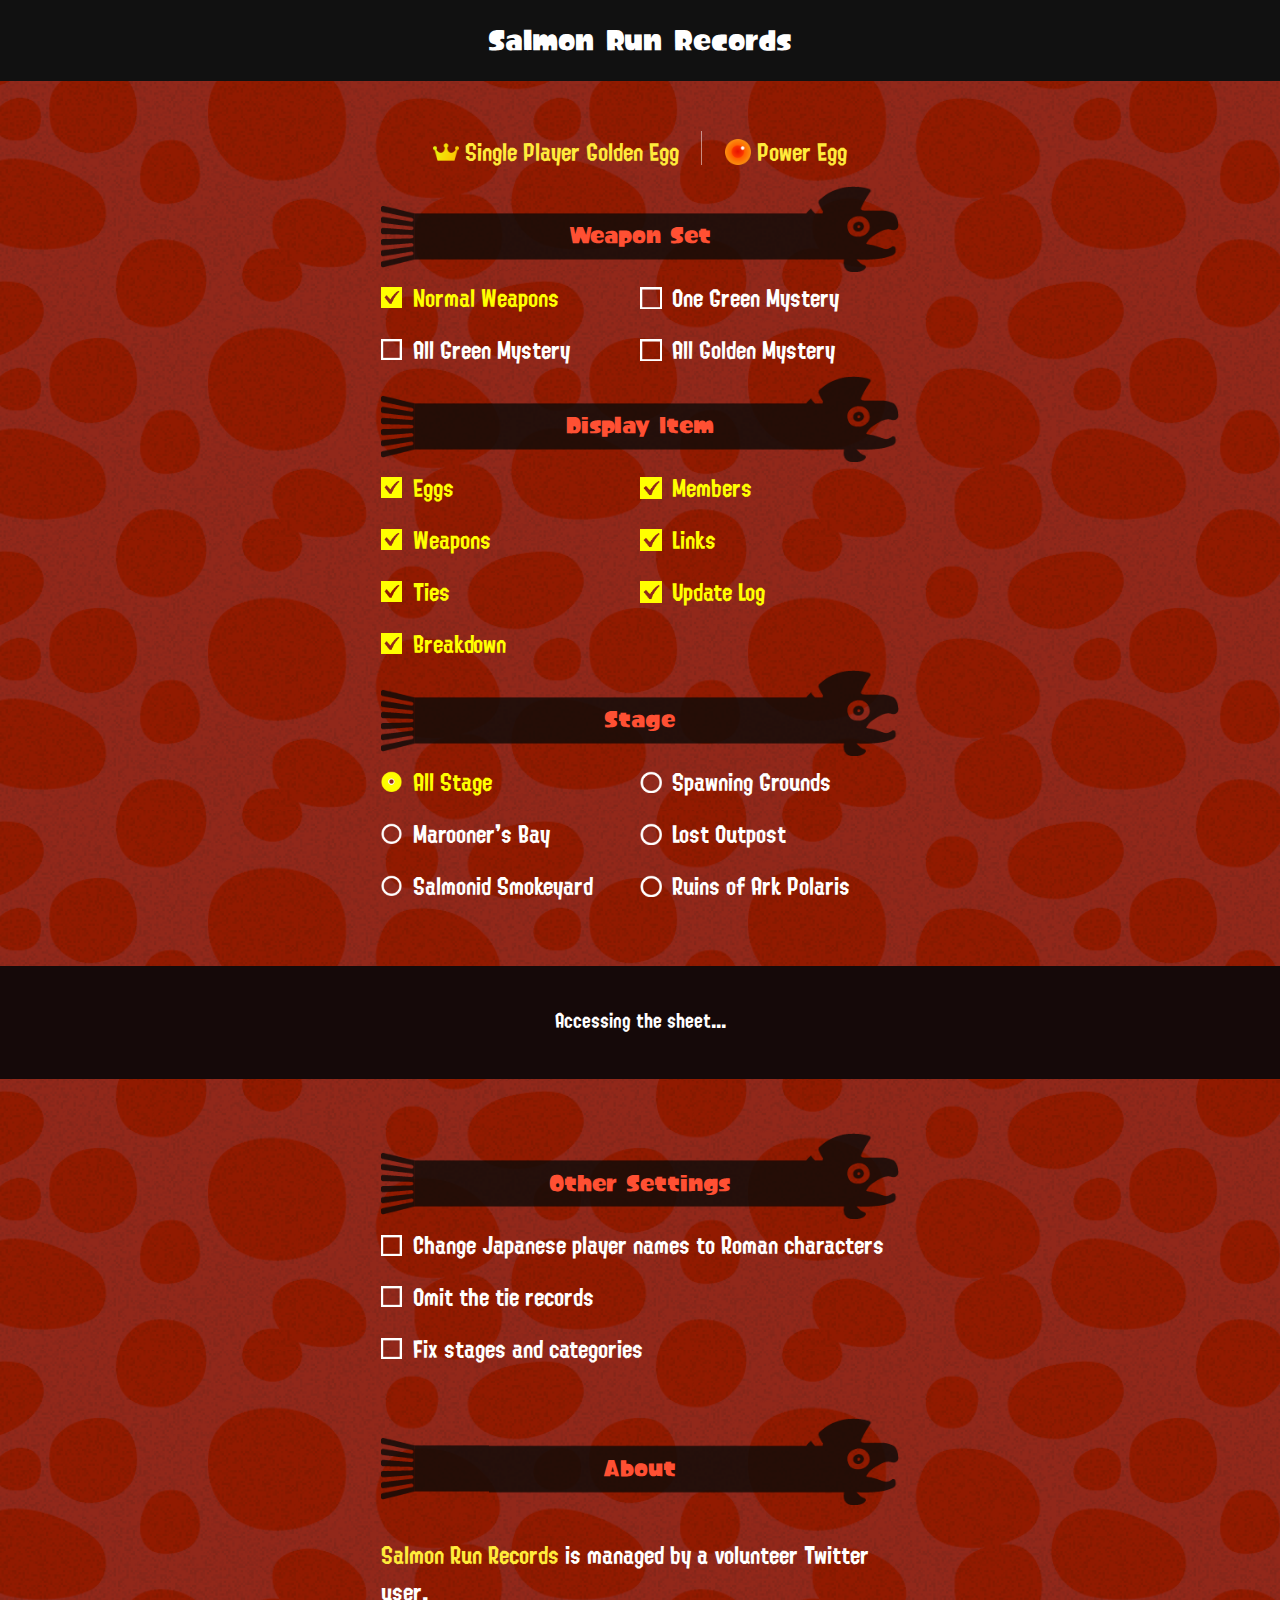
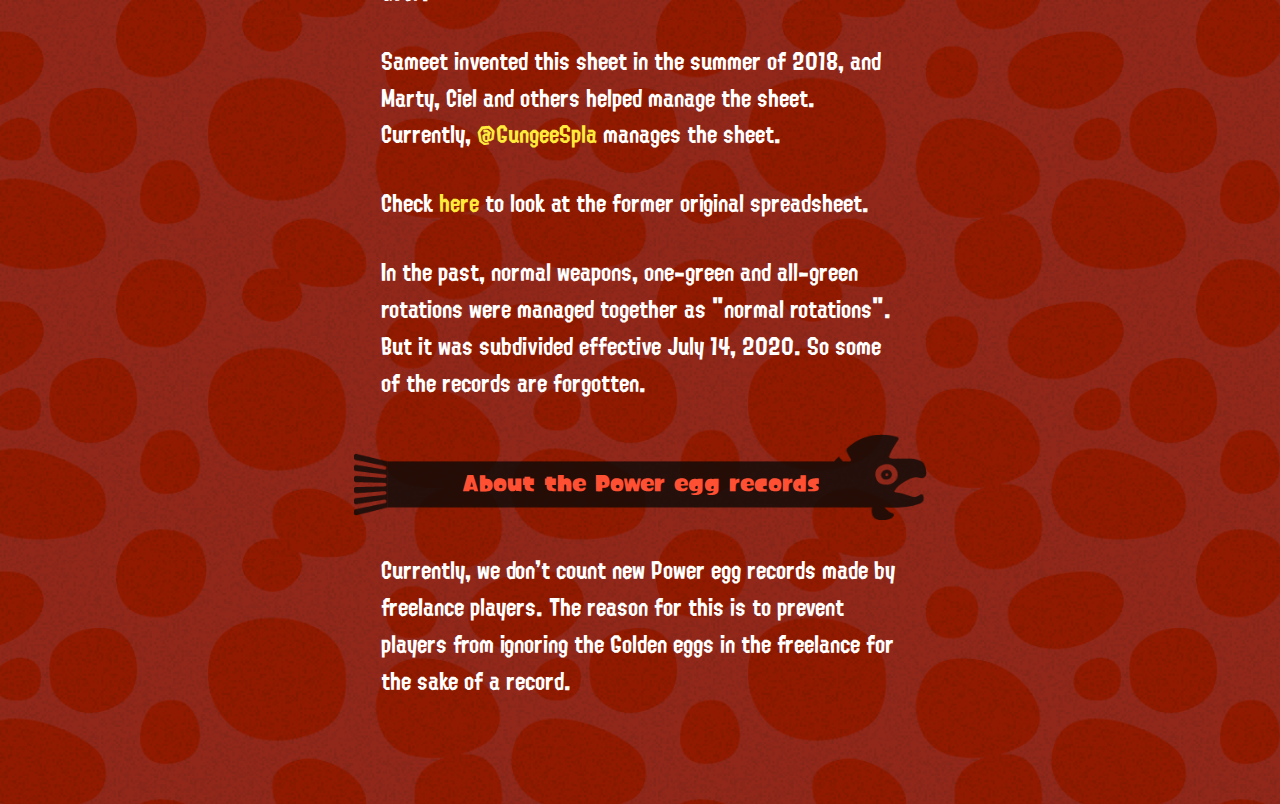
<file: index.html>
<!DOCTYPE html>
<html lang="ja">
<head>
	<meta charset="UTF-8">
	<meta http-equiv="Content-Type" content="text/html; charset=utf-8" />
	<meta name="viewport" content="width=device-width,initial-scale=1">
	<title class="for-translation" en-text="Salmon Run Records">Salmon Run Records</title>
	<meta name="description" content="有志によってまとめられているサーモンランの記録集です。" />
	<script type="text/javascript" src="https://www.google.com/jsapi"></script>
	<script>
		window.MODE_PRINCESS = false;
	</script>
	<script type="text/javascript" src="./assets/SRRManager.js?ver=26"></script>
	<script type="text/javascript" src="./assets/main.js?ver=26"></script>
	<script type="text/javascript" src="./assets/kanaToRoman.js?ver=26"></script>
	<link rel="stylesheet" type="text/css" href="./assets/style.css?ver=28" />
	<meta name="twitter:card"        content="summary" />
	<meta name="twitter:site"        content="@GungeeSpla" />
	<meta name="twitter:title"       content="Salmon Run Records" />
	<meta name="twitter:description" content="有志によってまとめられているサーモンランの記録集です。" />
	<meta name="twitter:image"       content="https://gungeespla.github.io/salmon_run_records/assets/img/twitter-card.png" />
  <link rel="icon" type="image/png" href="./assets/img/twitter-card.png">
</head>
<body>
	<div id="header"><p class="for-translation" en-text="Salmon Run Records">Salmon Run Records</p></div>
	<div id="content">
		<div id="links">
			<img src="./assets/img/princess.png"><a href="./princess.html" class="for-translation" en-text="Single Player Golden Egg">個人金イクラ記録</a><span class="split"></span><img src="./assets/img/icon-4.png"><a href="https://lemon0617tea.github.io/power_eggs_record/" class="for-translation" en-text="Power Egg">赤イクラ記録</a>
		</div>
		<h3><span class="for-translation" en-text="Weapon Set">ブキ編成</span></h3>
		<ul class="ul-options">
			<li><input type="checkbox" class="for-save for-update-table" id="rotation-normal"><label for="rotation-normal" class="for-translation" en-text="Normal Weapons">通常編成</label></li>
			<li><input type="checkbox" class="for-save for-update-table" id="rotation-green-mystery-one"><label for="rotation-green-mystery-one" class="for-translation" en-text="One Green Mystery">一緑ランダム編成</label></li>
			<li><input type="checkbox" class="for-save for-update-table" id="rotation-green-mystery-all"><label for="rotation-green-mystery-all" class="for-translation" en-text="All Green Mystery">全緑ランダム編成</label></li>
			<li><input type="checkbox" class="for-save for-update-table" id="rotation-golden-mystery"><label for="rotation-golden-mystery" class="for-translation" en-text="All Golden Mystery">金ランダム編成</label></li>
		</ul>
		<h3><span class="for-translation" en-text="Display Item">表示項目</span></h3>
		<ul class="ul-options">
			<li><input type="checkbox" class="for-save for-update-table-class" toggle-class="visible-eggs" id="display-item-eggs"><label for="display-item-eggs" class="for-translation" en-text="Eggs">イクラの個数</label></li>
			<li><input type="checkbox" class="for-save for-update-table-class" toggle-class="visible-members" id="display-item-members"><label for="display-item-members" class="for-translation" en-text="Members">メンバー</label></li>
			<li><input type="checkbox" class="for-save for-update-table-class" toggle-class="visible-rotation" id="display-item-rotation"><label for="display-item-rotation" class="for-translation" en-text="Weapons">ブキ編成</label></li>
			<li><input type="checkbox" class="for-save for-update-table-class" toggle-class="visible-links" id="display-item-links"><label for="display-item-links" class="for-translation" en-text="Links">リンク</label></li>
			<li><input type="checkbox" class="for-save for-update-table-class" toggle-class="visible-ties" id="display-item-ties"><label for="display-item-ties" class="for-translation" en-text="Ties">タイ記録</label></li>
			<li><input type="checkbox" class="for-save for-update-table-class" id="display-update-log" toggle-class="visible-update-log"><label for="display-update-log" class="for-translation" en-text="Update Log">更新履歴</label></li>			
			<li><input type="checkbox" class="for-save for-update-table-class" toggle-class="visible-breakdown" id="display-item-breakdown"><label for="display-item-breakdown" class="for-translation" en-text="Breakdown">内訳</label></li>
		</ul>
		<h3><span class="for-translation" en-text="Stage">ステージ</span></h3>
		<ul class="ul-options">
			<li><input type="radio" name="visible-stage" class="for-save for-update-table" value="01234" id="radio-stage-all"><label for="radio-stage-all" class="for-translation" en-text="All Stage">全ステージ</label></li>
			<li><input type="radio" name="visible-stage" class="for-save for-update-table" value="0" id="radio-stage-0"><label for="radio-stage-0" class="for-translation" en-text="Spawning Grounds">シェケナダム</label></li>
			<li><input type="radio" name="visible-stage" class="for-save for-update-table" value="1" id="radio-stage-1"><label for="radio-stage-1" class="for-translation" en-text="Marooner's Bay">難破船ドン･ブラコ</label></li>
			<li><input type="radio" name="visible-stage" class="for-save for-update-table" value="2" id="radio-stage-2"><label for="radio-stage-2" class="for-translation" en-text="Lost Outpost">海上集落シャケト場</label></li>
			<li><input type="radio" name="visible-stage" class="for-save for-update-table" value="3" id="radio-stage-3"><label for="radio-stage-3" class="for-translation" en-text="Salmonid Smokeyard">トキシラズいぶし工房</label></li>
			<li><input type="radio" name="visible-stage" class="for-save for-update-table" value="4" id="radio-stage-4"><label for="radio-stage-4" class="for-translation" en-text="Ruins of Ark Polaris">朽ちた箱舟 ポラリス</label></li>
		</ul>
		<div id="record-table-area">
			<div id="record-table-wrapper">
				<table id="record-table" class="record-table"><tr><th class="border-none" style="padding-top: 2rem;"><span style="font-weight: normal;" class="for-translation" en-text="Accessing the sheet...">レコードを取得しています…</span></th></tr></table>
			</div>
		</div>
		<h3><span class="for-translation" en-text="Other Settings">その他の設定</span></h3>
		<ul class="ul-options-2">
			<li><input type="checkbox" class="for-save for-update-table" id="change-roman"><label for="change-roman" class="for-translation" en-text="Change Japanese player names to Roman characters">プレイヤーの名前をローマ字で表記する</label></li>
			<li><input type="checkbox" class="for-save for-update-table" id="omit-ties"><label for="omit-ties" class="for-translation" en-text="Omit the tie records">タイ記録を省略表示する</label></li>
			<li><input type="checkbox" class="for-save for-update-body-class" id="fix-thead" toggle-class="fix-thead"><label for="fix-thead" class="for-translation" en-text="Fix stages and categories">ステージとカテゴリーを固定表示する</label></li>
		</ul>
		<h3><span class="for-translation" en-text="About">Salmon Run Records について</span></h3>
		<div class="about" id="about">
			<p><a href="https://gungeespla.github.io/salmon_run_records/">Salmon Run Records</a><span class="for-translation" en-text=" is managed by a volunteer Twitter user.">は、有志のTwitterユーザーによってまとめられたサーモンランの記録シートです。</span></p>
			<p><span class="for-translation" en-text="Sameet invented this sheet in the summer of 2018, and Marty, Ciel and others helped manage the sheet. Currently, ">2018年の夏頃にSameetがこのシートを考案し、MartyやCielが管理を手伝いました。その影響で、このシートは「マーティーシート」と呼ばれることがあります。現在は、</span><a href="https://twitter.com/GungeeSpla">@GungeeSpla</a><span class="for-translation" en-text=" manages the sheet.">がシートを管理しています。</span></p>
			<p><span class="for-translation" en-text="Check ">かつてのスプレッドシートは</span><a href="https://docs.google.com/spreadsheets/d/14x39JwJzgGJxFuN7UTQtIqbHJCQfHrYWCHgYzeLiook/edit?usp=sharing" target="_blank"><span class="for-translation" en-text="here">こちら</span></a><span class="for-translation" en-text=" to look at the former original spreadsheet.">から確認できます。</span></p>
			<p><span class="for-translation" en-text="In the past, normal weapons, one-green and all-green rotations were managed together as &quot;normal rotations&quot;. But it was subdivided effective July 14, 2020. So some of the records are forgotten.">かつては、通常編成・一緑ランダム編成・全緑ランダム編成をまとめて「通常編成」として管理していましたが、2020年7月14日から細分化しました。そのため、本来あったはずの記録がいくつか抜け落ちていることと思います。</span></p>
		</div>
		<a name="about-power"></a>
		<h3><span class="for-translation" en-text="About the Power egg records">赤イクラ記録について</span></h3>
		<div class="about">
			<p><span class="for-translation" en-text="Currently, we don't count new Power egg records made by freelance players. The reason for this is to prevent players from ignoring the Golden eggs in the freelance for the sake of a record.">現在、赤イクラ記録については、野良で出された新規の記録を集計対象としていません。その理由は、野良で記録のために金イクラを無視するプレイヤーが生まれることを防ぐためです。</span></p>
		</div>
	</div>
	<div id="footer"></div>
	<div id="modal-update-log" class="hidden">
		<div id="modal-update-log-table" class="record-table">
		</div>
		<p id="modal-update-log-close">×</p>
		<p id="modal-update-log-footer" class="for-translation" en-text="Click here to close.">クリックして閉じる</p>
	</div>
	<div id="modal-rotation" class="hidden">
		<div id="modal-rotation-inner">
			<h5></h5>
			<div class="rotation-content">
				<div class="rotation-stage">
					<img src="./assets/img/stage/0.png">
					<p></p>
				</div>
				<div class="rotation-weapons">
					<p class="for-translation" en-text="Supplied Weapons">支給ブキ</p>
					<ul>
						<li><img class="weapon-image" src="./assets/img/weapon/0.png"></li>
						<li><img class="weapon-image" src="./assets/img/weapon/0.png"></li>
						<li><img class="weapon-image" src="./assets/img/weapon/0.png"></li>
						<li><img class="weapon-image" src="./assets/img/weapon/0.png"></li>
						<li><img class="weapon-image" src="./assets/img/weapon/0.png"></li>
					</ul>
				</div>
			</div>
		</div>
		<p id="modal-rotation-footer" class="for-translation" en-text="Click here to close.">クリックして閉じる</p>
	</div>
</body>
</html>
</file>
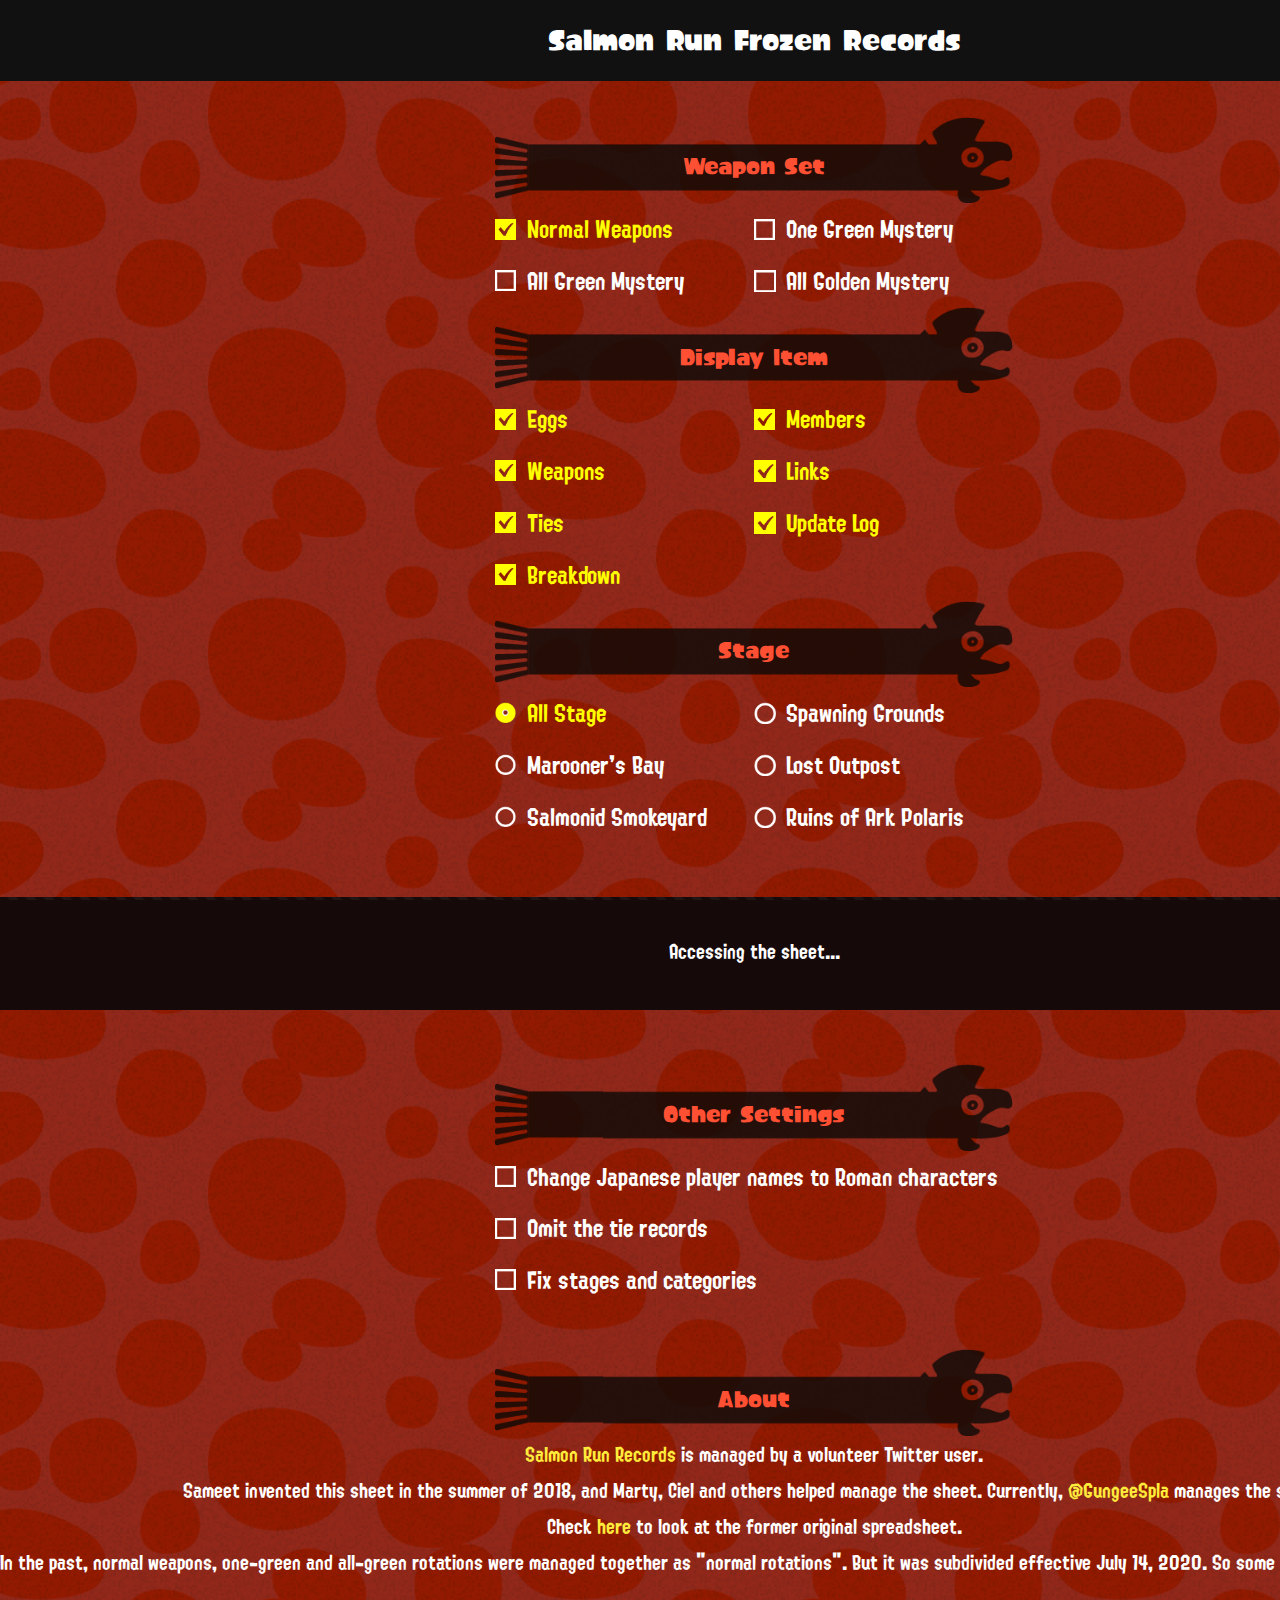
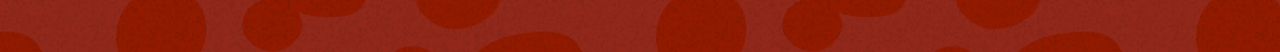
<file: nora.html>
<!DOCTYPE html>
<html lang="ja">
<head>
	<meta charset="UTF-8">
	<meta http-equiv="Content-Type" content="text/html; charset=utf-8" />
	<meta name="viewport" content="width=device-width,initial-scale=1">
	<title class="for-translation" en-text="Salmon Run Frozen Records">Salmon Run Frozen Records</title>
	<meta name="description" content="有志によってまとめられているサーモンランの記録集です。" />
	<script type="text/javascript" src="https://www.google.com/jsapi"></script>
	<script>
		window.MODE_PRINCESS = false;
		window.RECORD_ORDER = [
			5, 7, 26, 27, 28
		];
	</script>
	<script type="text/javascript" src="./assets/SRRManager.js?ver=24"></script>
	<script type="text/javascript" src="./assets/main.js?ver=25"></script>
	<script type="text/javascript" src="./assets/kanaToRoman.js?ver=24"></script>
	<link rel="stylesheet" type="text/css" href="./assets/style.css?ver=24" />
	<meta name="twitter:card"        content="summary" />
	<meta name="twitter:site"        content="@GungeeSpla" />
	<meta name="twitter:title"       content="Salmon Run Frozen Records" />
	<meta name="twitter:description" content="集計が中止されたサーモンランの記録集です。" />
	<meta name="twitter:image"       content="https://gungeespla.github.io/salmon_run_records/assets/img/twitter-card.png" />
  <link rel="icon" type="image/png" href="./assets/img/twitter-card.png">
</head>
<body>
	<div id="header"><p class="for-translation" en-text="Salmon Run Frozen Records">Salmon Run Frozen Records</p></div>
	<div id="content">
		<h3><span class="for-translation" en-text="Weapon Set">ブキ編成</span></h3>
		<ul class="ul-options">
			<li><input type="checkbox" class="for-save for-update-table" id="rotation-normal"><label for="rotation-normal" class="for-translation" en-text="Normal Weapons">通常編成</label></li>
			<li><input type="checkbox" class="for-save for-update-table" id="rotation-green-mystery-one"><label for="rotation-green-mystery-one" class="for-translation" en-text="One Green Mystery">一緑ランダム編成</label></li>
			<li><input type="checkbox" class="for-save for-update-table" id="rotation-green-mystery-all"><label for="rotation-green-mystery-all" class="for-translation" en-text="All Green Mystery">全緑ランダム編成</label></li>
			<li><input type="checkbox" class="for-save for-update-table" id="rotation-golden-mystery"><label for="rotation-golden-mystery" class="for-translation" en-text="All Golden Mystery">金ランダム編成</label></li>
		</ul>
		<h3><span class="for-translation" en-text="Display Item">表示項目</span></h3>
		<ul class="ul-options">
			<li><input type="checkbox" class="for-save for-update-table-class" toggle-class="visible-eggs" id="display-item-eggs"><label for="display-item-eggs" class="for-translation" en-text="Eggs">イクラの個数</label></li>
			<li><input type="checkbox" class="for-save for-update-table-class" toggle-class="visible-members" id="display-item-members"><label for="display-item-members" class="for-translation" en-text="Members">メンバー</label></li>
			<li><input type="checkbox" class="for-save for-update-table-class" toggle-class="visible-rotation" id="display-item-rotation"><label for="display-item-rotation" class="for-translation" en-text="Weapons">ブキ編成</label></li>
			<li><input type="checkbox" class="for-save for-update-table-class" toggle-class="visible-links" id="display-item-links"><label for="display-item-links" class="for-translation" en-text="Links">リンク</label></li>
			<li><input type="checkbox" class="for-save for-update-table-class" toggle-class="visible-ties" id="display-item-ties"><label for="display-item-ties" class="for-translation" en-text="Ties">タイ記録</label></li>
			<li><input type="checkbox" class="for-save for-update-table-class" id="display-update-log" toggle-class="visible-update-log"><label for="display-update-log" class="for-translation" en-text="Update Log">更新履歴</label></li>			
			<li><input type="checkbox" class="for-save for-update-table-class" toggle-class="visible-breakdown" id="display-item-breakdown"><label for="display-item-breakdown" class="for-translation" en-text="Breakdown">内訳</label></li>
		</ul>
		<h3><span class="for-translation" en-text="Stage">ステージ</span></h3>
		<ul class="ul-options">
			<li><input type="radio" name="visible-stage" class="for-save for-update-table" value="01234" id="radio-stage-all"><label for="radio-stage-all" class="for-translation" en-text="All Stage">全ステージ</label></li>
			<li><input type="radio" name="visible-stage" class="for-save for-update-table" value="0" id="radio-stage-0"><label for="radio-stage-0" class="for-translation" en-text="Spawning Grounds">シェケナダム</label></li>
			<li><input type="radio" name="visible-stage" class="for-save for-update-table" value="1" id="radio-stage-1"><label for="radio-stage-1" class="for-translation" en-text="Marooner's Bay">難破船ドン･ブラコ</label></li>
			<li><input type="radio" name="visible-stage" class="for-save for-update-table" value="2" id="radio-stage-2"><label for="radio-stage-2" class="for-translation" en-text="Lost Outpost">海上集落シャケト場</label></li>
			<li><input type="radio" name="visible-stage" class="for-save for-update-table" value="3" id="radio-stage-3"><label for="radio-stage-3" class="for-translation" en-text="Salmonid Smokeyard">トキシラズいぶし工房</label></li>
			<li><input type="radio" name="visible-stage" class="for-save for-update-table" value="4" id="radio-stage-4"><label for="radio-stage-4" class="for-translation" en-text="Ruins of Ark Polaris">朽ちた箱舟 ポラリス</label></li>
		</ul>
		<div id="record-table-area">
			<div id="record-table-wrapper">
				<table id="record-table" class="record-table"><tr><th class="border-none" style="padding-top: 2rem;"><span style="font-weight: normal;" class="for-translation" en-text="Accessing the sheet...">レコードを取得しています…</span></th></tr></table>
			</div>
		</div>
		<h3><span class="for-translation" en-text="Other Settings">その他の設定</span></h3>
		<ul class="ul-options-2">
			<li><input type="checkbox" class="for-save for-update-table" id="change-roman"><label for="change-roman" class="for-translation" en-text="Change Japanese player names to Roman characters">プレイヤーの名前をローマ字で表記する</label></li>
			<li><input type="checkbox" class="for-save for-update-table" id="omit-ties"><label for="omit-ties" class="for-translation" en-text="Omit the tie records">タイ記録を省略表示する</label></li>
			<li><input type="checkbox" class="for-save for-update-body-class" id="fix-thead" toggle-class="fix-thead"><label for="fix-thead" class="for-translation" en-text="Fix stages and categories">ステージとカテゴリーを固定表示する</label></li>
		</ul>
		<h3><span class="for-translation" en-text="About">Salmon Run Records について</span></h3>
		<div id="about">
			<p><a href="https://gungeespla.github.io/salmon_run_records/">Salmon Run Records</a><span class="for-translation" en-text=" is managed by a volunteer Twitter user.">は、有志のTwitterユーザーによってまとめられたサーモンランの記録シートです。</span></p>
			<p><span class="for-translation" en-text="Sameet invented this sheet in the summer of 2018, and Marty, Ciel and others helped manage the sheet. Currently, ">2018年の夏頃にSameetがこのシートを考案し、MartyやCielが管理を手伝いました。その影響で、このシートは「マーティーシート」と呼ばれることがあります。現在は、</span><a href="https://twitter.com/GungeeSpla">@GungeeSpla</a><span class="for-translation" en-text=" manages the sheet.">がシートを管理しています。</span></p>
			<p><span class="for-translation" en-text="Check ">かつてのスプレッドシートは</span><a href="https://docs.google.com/spreadsheets/d/14x39JwJzgGJxFuN7UTQtIqbHJCQfHrYWCHgYzeLiook/edit?usp=sharing" target="_blank"><span class="for-translation" en-text="here">こちら</span></a><span class="for-translation" en-text=" to look at the former original spreadsheet.">から確認できます。</span></p>
			<p><span class="for-translation" en-text="In the past, normal weapons, one-green and all-green rotations were managed together as &quot;normal rotations&quot;. But it was subdivided effective July 14, 2020. So some of the records are forgotten.">かつては、通常編成・一緑ランダム編成・全緑ランダム編成をまとめて「通常編成」として管理していましたが、2020年7月14日から細分化しました。そのため、本来あったはずの記録がいくつか抜け落ちていることと思います。</span></p>
		</div>
	</div>
	<div id="footer"></div>
	<div id="modal-update-log" class="hidden">
		<div id="modal-update-log-table" class="record-table">
		</div>
		<p id="modal-update-log-close">×</p>
		<p id="modal-update-log-footer" class="for-translation" en-text="Click here to close.">クリックして閉じる</p>
	</div>
	<div id="modal-rotation" class="hidden">
		<div id="modal-rotation-inner">
			<h5></h5>
			<div class="rotation-content">
				<div class="rotation-stage">
					<img src="./assets/img/stage/0.png">
					<p></p>
				</div>
				<div class="rotation-weapons">
					<p class="for-translation" en-text="Supplied Weapons">支給ブキ</p>
					<ul>
						<li><img class="weapon-image" src="./assets/img/weapon/0.png"></li>
						<li><img class="weapon-image" src="./assets/img/weapon/0.png"></li>
						<li><img class="weapon-image" src="./assets/img/weapon/0.png"></li>
						<li><img class="weapon-image" src="./assets/img/weapon/0.png"></li>
						<li><img class="weapon-image" src="./assets/img/weapon/0.png"></li>
					</ul>
				</div>
			</div>
		</div>
		<p id="modal-rotation-footer" class="for-translation" en-text="Click here to close.">クリックして閉じる</p>
	</div>
</body>
</html>
</file>
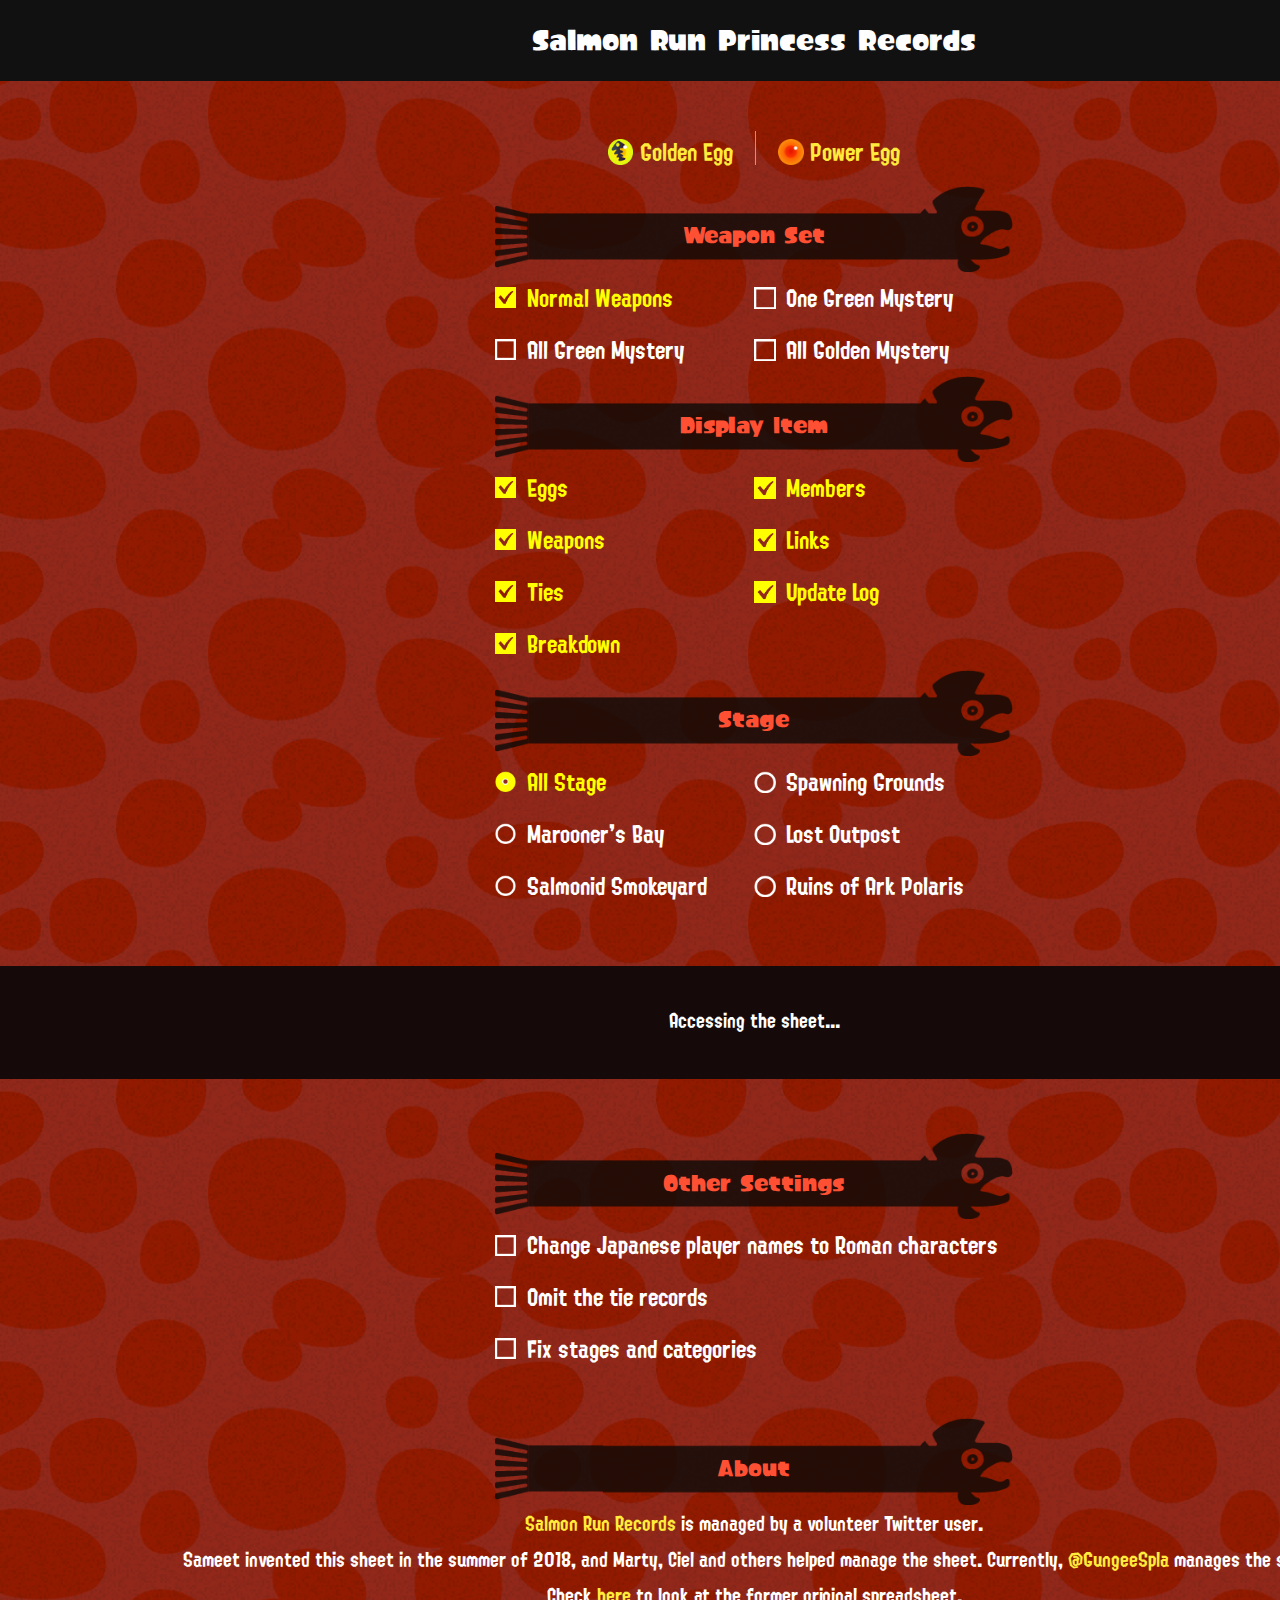
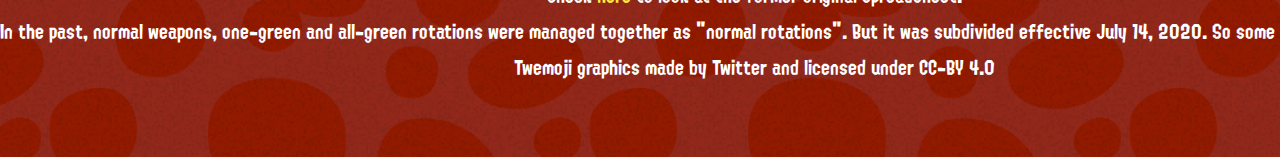
<file: princess.html>
<!DOCTYPE html>
<html lang="ja">
<head>
	<meta charset="UTF-8">
	<meta http-equiv="Content-Type" content="text/html; charset=utf-8" />
	<meta name="viewport" content="width=device-width,initial-scale=1">
	<title class="for-translation" en-text="Salmon Run Princess Records">Salmon Run Princess Records</title>
	<meta name="description" content="姫シャケの記録集です。" />
	<script type="text/javascript" src="https://www.google.com/jsapi"></script>
	<script>
		window.MODE_PRINCESS = true;
		window.SHEET_KEY = '1hj1mP6VP4k3X07ztv2c70YtelJ-B4X3LDTbw4JRoTes';
		window.RECORD_ORDER = [
			3, 32, 33, 29,
			8, 9, 10, 11, 12, 13, 14, 15, 16, 17, 18, 19, 20, 21, 22, 23,
		];
	</script>
	<script type="text/javascript" src="./assets/SRRManager.js?ver=26"></script>
	<script type="text/javascript" src="./assets/main.js?ver=26"></script>
	<script type="text/javascript" src="./assets/kanaToRoman.js?ver=26"></script>
	<link rel="stylesheet" type="text/css" href="./assets/style.css?ver=28" />
	<meta name="twitter:card"        content="summary" />
	<meta name="twitter:site"        content="@GungeeSpla" />
	<meta name="twitter:title"       content="Salmon Run Princess Records" />
	<meta name="twitter:description" content="姫シャケの記録集です。" />
	<meta name="twitter:image"       content="https://gungeespla.github.io/salmon_run_records/assets/img/emoji_crown.png" />
	<link rel="icon" type="image/png" href="./assets/img/emoji_crown.png">
</head>
<body>
	<div id="header"><p class="for-translation" en-text="Salmon Run Princess Records">Salmon Run Princess Records</p></div>
	<div id="content">
		<div id="links">
			<img src="./assets/img/icon-2.png"><a href="./index.html" class="for-translation" en-text="Golden Egg">金イクラ記録</a><span class="split"></span><img src="./assets/img/icon-4.png"><a href="https://lemon0617tea.github.io/power_eggs_record/" class="for-translation" en-text="Power Egg">赤イクラ記録</a>
		</div>
		<h3><span class="for-translation" en-text="Weapon Set">ブキ編成</span></h3>
		<ul class="ul-options">
			<li><input type="checkbox" class="for-save for-update-table" id="rotation-normal"><label for="rotation-normal" class="for-translation" en-text="Normal Weapons">通常編成</label></li>
			<li><input type="checkbox" class="for-save for-update-table" id="rotation-green-mystery-one"><label for="rotation-green-mystery-one" class="for-translation" en-text="One Green Mystery">一緑ランダム編成</label></li>
			<li><input type="checkbox" class="for-save for-update-table" id="rotation-green-mystery-all"><label for="rotation-green-mystery-all" class="for-translation" en-text="All Green Mystery">全緑ランダム編成</label></li>
			<li><input type="checkbox" class="for-save for-update-table" id="rotation-golden-mystery"><label for="rotation-golden-mystery" class="for-translation" en-text="All Golden Mystery">金ランダム編成</label></li>
		</ul>
		<h3><span class="for-translation" en-text="Display Item">表示項目</span></h3>
		<ul class="ul-options">
			<li><input type="checkbox" class="for-save for-update-table-class" toggle-class="visible-eggs" id="display-item-eggs"><label for="display-item-eggs" class="for-translation" en-text="Eggs">イクラの個数</label></li>
			<li><input type="checkbox" class="for-save for-update-table-class" toggle-class="visible-members" id="display-item-members"><label for="display-item-members" class="for-translation" en-text="Members">メンバー</label></li>
			<li><input type="checkbox" class="for-save for-update-table-class" toggle-class="visible-rotation" id="display-item-rotation"><label for="display-item-rotation" class="for-translation" en-text="Weapons">ブキ編成</label></li>
			<li><input type="checkbox" class="for-save for-update-table-class" toggle-class="visible-links" id="display-item-links"><label for="display-item-links" class="for-translation" en-text="Links">リンク</label></li>
			<li><input type="checkbox" class="for-save for-update-table-class" toggle-class="visible-ties" id="display-item-ties"><label for="display-item-ties" class="for-translation" en-text="Ties">タイ記録</label></li>
			<li><input type="checkbox" class="for-save for-update-table-class" id="display-update-log" toggle-class="visible-update-log"><label for="display-update-log" class="for-translation" en-text="Update Log">更新履歴</label></li>			
			<li><input type="checkbox" class="for-save for-update-table-class" toggle-class="visible-breakdown" id="display-item-breakdown"><label for="display-item-breakdown" class="for-translation" en-text="Breakdown">内訳</label></li>
		</ul>
		<h3><span class="for-translation" en-text="Stage">ステージ</span></h3>
		<ul class="ul-options">
			<li><input type="radio" name="visible-stage" class="for-save for-update-table" value="01234" id="radio-stage-all"><label for="radio-stage-all" class="for-translation" en-text="All Stage">全ステージ</label></li>
			<li><input type="radio" name="visible-stage" class="for-save for-update-table" value="0" id="radio-stage-0"><label for="radio-stage-0" class="for-translation" en-text="Spawning Grounds">シェケナダム</label></li>
			<li><input type="radio" name="visible-stage" class="for-save for-update-table" value="1" id="radio-stage-1"><label for="radio-stage-1" class="for-translation" en-text="Marooner's Bay">難破船ドン･ブラコ</label></li>
			<li><input type="radio" name="visible-stage" class="for-save for-update-table" value="2" id="radio-stage-2"><label for="radio-stage-2" class="for-translation" en-text="Lost Outpost">海上集落シャケト場</label></li>
			<li><input type="radio" name="visible-stage" class="for-save for-update-table" value="3" id="radio-stage-3"><label for="radio-stage-3" class="for-translation" en-text="Salmonid Smokeyard">トキシラズいぶし工房</label></li>
			<li><input type="radio" name="visible-stage" class="for-save for-update-table" value="4" id="radio-stage-4"><label for="radio-stage-4" class="for-translation" en-text="Ruins of Ark Polaris">朽ちた箱舟 ポラリス</label></li>
		</ul>
		<div id="record-table-area">
			<div id="record-table-wrapper">
				<table id="record-table" class="record-table"><tr><th class="border-none" style="padding-top: 2rem;"><span style="font-weight: normal;" class="for-translation" en-text="Accessing the sheet...">レコードを取得しています…</span></th></tr></table>
			</div>
		</div>
		<h3><span class="for-translation" en-text="Other Settings">その他の設定</span></h3>
		<ul class="ul-options-2">
			<li><input type="checkbox" class="for-save for-update-table" id="change-roman"><label for="change-roman" class="for-translation" en-text="Change Japanese player names to Roman characters">プレイヤーの名前をローマ字で表記する</label></li>
			<li><input type="checkbox" class="for-save for-update-table" id="omit-ties"><label for="omit-ties" class="for-translation" en-text="Omit the tie records">タイ記録を省略表示する</label></li>
			<li><input type="checkbox" class="for-save for-update-body-class" id="fix-thead" toggle-class="fix-thead"><label for="fix-thead" class="for-translation" en-text="Fix stages and categories">ステージとカテゴリーを固定表示する</label></li>
		</ul>
		<h3><span class="for-translation" en-text="About">Salmon Run Records について</span></h3>
		<div id="about">
			<p><a href="https://gungeespla.github.io/salmon_run_records/">Salmon Run Records</a><span class="for-translation" en-text=" is managed by a volunteer Twitter user.">は、有志のTwitterユーザーによってまとめられたサーモンランの記録シートです。</span></p>
			<p><span class="for-translation" en-text="Sameet invented this sheet in the summer of 2018, and Marty, Ciel and others helped manage the sheet. Currently, ">2018年の夏頃にSameetがこのシートを考案し、MartyやCielが管理を手伝いました。その影響で、このシートは「マーティーシート」と呼ばれることがあります。現在は、</span><a href="https://twitter.com/GungeeSpla">@GungeeSpla</a><span class="for-translation" en-text=" manages the sheet.">がシートを管理しています。</span></p>
			<p><span class="for-translation" en-text="Check ">かつてのスプレッドシートは</span><a href="https://docs.google.com/spreadsheets/d/14x39JwJzgGJxFuN7UTQtIqbHJCQfHrYWCHgYzeLiook/edit?usp=sharing" target="_blank"><span class="for-translation" en-text="here">こちら</span></a><span class="for-translation" en-text=" to look at the former original spreadsheet.">から確認できます。</span></p>
			<p><span class="for-translation" en-text="In the past, normal weapons, one-green and all-green rotations were managed together as &quot;normal rotations&quot;. But it was subdivided effective July 14, 2020. So some of the records are forgotten.">かつては、通常編成・一緑ランダム編成・全緑ランダム編成をまとめて「通常編成」として管理していましたが、2020年7月14日から細分化しました。そのため、本来あったはずの記録がいくつか抜け落ちていることと思います。</span></p>
			<p>Twemoji graphics made by Twitter and licensed under CC-BY 4.0</p>
		</div>
	</div>
	<div id="footer"></div>
	<div id="modal-update-log" class="hidden">
		<div id="modal-update-log-table" class="record-table">
		</div>
		<p id="modal-update-log-close">×</p>
		<p id="modal-update-log-footer" class="for-translation" en-text="Click here to close.">クリックして閉じる</p>
	</div>
	<div id="modal-rotation" class="hidden">
		<div id="modal-rotation-inner">
			<h5></h5>
			<div class="rotation-content">
				<div class="rotation-stage">
					<img src="./assets/img/stage/0.png">
					<p></p>
				</div>
				<div class="rotation-weapons">
					<p class="for-translation" en-text="Supplied Weapons">支給ブキ</p>
					<ul>
						<li><img class="weapon-image" src="./assets/img/weapon/0.png"></li>
						<li><img class="weapon-image" src="./assets/img/weapon/0.png"></li>
						<li><img class="weapon-image" src="./assets/img/weapon/0.png"></li>
						<li><img class="weapon-image" src="./assets/img/weapon/0.png"></li>
						<li><img class="weapon-image" src="./assets/img/weapon/0.png"></li>
					</ul>
				</div>
			</div>
		</div>
		<p id="modal-rotation-footer" class="for-translation" en-text="Click here to close.">クリックして閉じる</p>
	</div>
</body>
</html>
</file>
<file: assets/style.css>
/** font */
@font-face {
	font-family: Splatoon1;
	src:
		url('./woff/s1kanji.woff2') format('woff2'),
		url('./woff/s1kanji.woff') format('woff');
}
@font-face {
	font-family: Splatoon1;
	src:
		url('./woff/s1kana.woff2') format('woff2'),
		url('./woff/s1kana.woff') format('woff');
}
@font-face {
	font-family: Splatoon2;
	src:
		url('./woff/s2kanji.woff2') format('woff2'),
		url('./woff/s2kanji.woff') format('woff');
}
@font-face {
	font-family: Splatoon2;
	src:
		url('./woff/s2kana.woff2') format('woff2'),
		url('./woff/s2kana.woff') format('woff');
}
/** reset */
body, div, p, table, tr, th, td, ul, ol, li, h1, h2, h3, h4, h5 {
	margin: 0;
	padding: 0;
	font-weight: normal;
}
/** html */
html {
	font-size: 18px;
}
/** body */
body {
	text-align: center;
	background: #9b1e09 url(./img/bg-3.png) top;
	background-size: 30em 15em;
	color: #fff;
	font-family: Splatoon2, sans-serif;
}
body.mousedevice {
	min-width: max-content;
}
table {
	border-collapse: collapse;
	border-spacing: 0;
}
/** #input */
input[type=radio],
input[type=radio] + label,
input[type=checkbox],
input[type=checkbox] + label {
	cursor: pointer;
}
input[type=radio],
input[type=checkbox] {
	display:none;
}
input[type=radio] + label,
input[type=checkbox] + label {
	display: inline-block;
	margin-left: 1.5em;
}
input[type=radio] + label:before,
input[type=checkbox] + label:before {
	display: inline-block;
	position: absolute;
	left: 0;
	top: 0.7em;
	content: "";
	background-repeat: no-repeat;
	background-size: contain;
	background-position: 0 0;
	width: 1em;
	height: 1em;
	background-image: url("[data-uri]");
}
input[type=radio]:checked + label,
input[type=checkbox]:checked + label {
	color: yellow;
}
input[type=checkbox]:checked + label:before {
	background-image: url("[data-uri]");
}
input[type=radio] + label:before {
	margin-right: 0.4em;
	background-image: url("[data-uri]");
}
input[type=radio]:checked + label:before {
	background-image: url("[data-uri]");
}
h3 {
	position: relative;
	font-family: Splatoon1, sans-serif;
	font-size: 1.2em;
	color: #ff5033;
	z-index: 1;
}
h3 span, h3:before, h3:after {
	display: inline-block;
	background: url(./img/bg-2.png) no-repeat;
	background-size: 40em 4em;
	height: 4em;
	vertical-align: middle;
}
h3 span {
	text-align: center;
	min-width: 14em;
	background-position: 50%;
	padding-top: 0.3em;
	line-height: 4em;
	box-sizing: border-box;
}
h3:before, h3:after {
	content: "";
	width: 5em;
}
h3:after {
	background-position: 100%;
}

a {
	color: #FFEB3B;
	text-decoration: none;
}
a:hover {
	color: #FFEB3B;
	text-decoration: #FFEB3B underline;
}


/** #header */
#header {
	text-align: center;
	background: #111;
	color: white;
	font-family: Splatoon1, sans-serif;
	line-height: 3em;
	font-size: 1.5em;
	height: 3em;
}


/** #content */
#content {
	position: relative;
	padding-top: 2em;
	padding-bottom: 4em;
}
	/** .links */
	#links {
		font-size: 1.2em;
		margin: 0.6em;
	}
	#links a {
		margin-right: 1em;
	}
	#links img {
		width: 1.2em;
		margin: 0;
		margin-right: 0.3em;
		vertical-align: sub;
	}
	#links img:nth-child(n + 1) {
		margin-left: 1em;
	}
	#links .split {
		display: inline-block;
		width: 1px;
		height: 1.6em;
		vertical-align: sub;
		border-left: 1px solid white;
		opacity: 0.5;
	}
	/** .about */
	.about {
		font-size: 1.2em;
		width: 24em;
		margin: auto;
		text-align: left;
	}
	.about p {
		line-height: 1.7em;
		margin-top: 1.5em;
		margin-bottom: 1.5em;
	}
	/** .ul-options-2 */
	.ul-options-2 {
		width: 24em;
		margin: auto;
		list-style-type: none;
		font-size: 1.2em;
		margin-bottom: 2em;
	}
		.ul-options-2 li {
			position: relative;
			display: list-item;
			text-align: left;
			line-height: 2.4em;
		}
	/** .ul-options */
	.ul-options {
		display: inline-flex;
		width: 100%;
		list-style-type: none;
		max-width: 24em;
		font-size: 1.2em;
		flex-wrap: wrap;
	}
		.ul-options li {
			position: relative;
			display: list-item;
			text-align: -webkit-match-parent;
			width: 50%;
			text-align: left;
			line-height: 2.4em;
		}
	/** #record-table-area */
	#record-table-area {
		margin-top: 3em;
		margin-bottom: 3em;
		background: #150909 url(./img/bg-1.png) top;
		background-size: 2em 2em;
		background-attachment: fixed;
	}
	body.touchdevice.all-stage #record-table-area {
		overflow: scroll;
	}
	body.touchdevice.fix-thead.all-stage #record-table-area {
		height: 100vh;
	}
	body.mousedevice #record-table-area {
		overflow: inherit;
	}
	/** #record-table-wrapper */
	#record-table-wrapper {
		padding: 0em 0.2em 1em;
		color: #fff;
		font-family: Splatoon2, sans-serif;
		width: max-content;
		margin: auto;
	}
		/** #record-table */
		.record-table {
			margin: 0 1em 1em;
		}
		/* すべてのセル */
		.record-table th,
		.record-table td {
			border: 0.2em solid #150604;
			border-radius: 1em;
			text-align: center;
			vertical-align: middle;
			padding: 0.3em;
			background: rgba(255, 255, 255, 0.1);
			position: relative;
		}
		/* 左端のセル */
		.record-table th:first-child {
			border-left: none;
			max-width: 10em;
		}
		/* 右端のセル */
		.record-table th:last-child,
		.record-table td:last-child {
			border-right: none;
		}
		/* 上端のセル */
		.record-table thead th {
			padding-top: 1em;
			border-top: none;
		}
		/* 下端のセル */
		.record-table tr:last-child th,
		.record-table tr:last-child td {
			border-bottom: none;
		}
		/* 左端のセル */
		.record-table td:first-child {
			text-align: center;
		}
		.record-table th:first-child,
		.record-table thead th {
			background: rgba(255, 255, 255, 0);
		}





		.fix-thead #record-table-area {
			position: relative;
		}
		.fix-thead #record-table-area:before {
			content: ""; 
			position: absolute;
			top: -1px;
			left: 0px;
			width: 100%;
			height: 0px;
			z-index: 2;
			border-bottom: 2px solid #000;
		}
		.fix-thead .record-table thead th:first-child {
			z-index: 3;
		}
			.fix-thead .record-table thead th:first-child:after {
				content: ""; 
				position: absolute;
				top: -1px;
				left: -1px;
				width: 100%;
				height: 100%;
				z-index: 2;
				border: none;
				border-left: 2px solid #000;
				border-top: 2px solid #000;
			}
		.fix-thead .record-table thead th {
			position: -webkit-sticky;
			position: sticky;
			top: 0;
			z-index: 1;
			background: #150909 url(./img/bg-1.png) top;
			background-size: 2em 2em;
			background-attachment: fixed;
		}
			.fix-thead .record-table thead th:before {
				content: ""; 
				position: absolute;
				top: -1px;
				left: -1px;
				width: 100%;
				height: 100%;
				border-bottom: 0.2em solid #150604;
			}
			.fix-thead .record-table thead th:after {
				content: ""; 
				position: absolute;
				top: -1px;
				left: 0px;
				width: 100%;
				height: 0px;
				z-index: 2;
				border-bottom: 2px solid #000;
			}
		.fix-thead .record-table th:first-child {
			position: -webkit-sticky;
			position: sticky;
			left: 0;
			z-index: 2;
			background: #150909 url(./img/bg-1.png) top;
			background-size: 2em 2em;
			background-attachment: fixed;
		}
			.fix-thead .record-table th:first-child:before {
				content: "";
				position: absolute;
				top: -1px;
				left: -1px;
				width: 100%;
				height: 100%;
				border-right: 0.2em solid #150604;
			}
			.fix-thead .record-table th:first-child:after {
				content: "";
				position: absolute;
				top: 0px;
				left: -1px;
				width: 0px;
				height: 100%;
				border-right: 2px solid #000;
			}




		/* ボーダー消し */
		.record-table th.border-none {
			border-top: none;
		}
		.record-table th.border-none:first-child:before {
			border-right: none;
		}
			.record-table thead th img {
				border-radius: 0.5em;
				width: 10em;
			}
			/** .p-eggs, .eggs */
			.record-table .p-eggs,
			.record-table .eggs {
				display: none;
				font-size: 125%;
				text-shadow: 0.15em 0.15em 0 #000;
			}
			.record-table .eggs {
				color: yellow;
			}
			.record-table .p-eggs {
				color: #ff9800;
			}
			.record-table .breakdown {
				color: yellow;
				display: none;
				width: max-content;
				max-width: 14em;
				margin: auto;
			}
			.record-table.visible-breakdown .breakdown {
				display: block;
			}
			.record-table.visible-eggs .p-eggs,
			.record-table.visible-eggs .eggs {
				display: block;
			}
			.record-table .eggs:before {
				display: inline-block;
				content: "";
				background: url(./img/icon-2.png) 50% no-repeat;
				background-repeat: no-repeat;
				background-position: 50%;
				background-size: contain;
				width: 1.2em;
				height: 1em;
				vertical-align: middle;
				margin-top: -.1em;
				filter: drop-shadow(.15em 0.15em 0 #000);
			}
			.record-table .p-eggs:before {
				display: inline-block;
				content: "";
				background: url(./img/icon-3.png) 50% no-repeat;
				background-repeat: no-repeat;
				background-position: 50%;
				background-size: contain;
				width: 1.2em;
				height: 1em;
				vertical-align: middle;
				margin-top: -.1em;
			}
				.record-table .p-eggs .num:before,
				.record-table .eggs .num:before {
					content: "X";
					font-size: 0.6em;
					margin: 0 0.1em;
				}
			/** .update-log */
			.record-table .update-log {
				position: absolute;
				right: 0.25em;
				top: 0.25em;
				width: 1em;
				height: 1em;
				padding: 0.25em;
				border-radius: 50%;
				cursor: pointer;
				transition: background 300ms ease;
				opacity: 0.5;
				display: none;
			}
			.record-table .update-log:hover {
				background: rgba(255, 255, 255, 0.3);
			}
			.record-table.visible-update-log .update-log {
				display: block;
			}
			/** .rotation-images */
			.record-table .rotation-images {
				display: none;
				list-style-type: none;
				justify-content: center;
				cursor: pointer;
				transition: filter 300ms ease;
			}
			.record-table .rotation-images:hover {
				filter: brightness(130%);
			}
			.record-table.visible-rotation .rotation-images {
				display: flex;
			}
				.record-table .rotation-images li {
					background: #000;
					width: 2em;
					height: 2em;
					border-radius: 1em;
				}
				.record-table .rotation-images li:not(:last-child) {
					margin-right: 0.2em;
				}
					.record-table .rotation-images img {
						width: 2em;
					}
			/** .ties */
			.record-table .ties {
				display: none;
			}
			.record-table.visible-ties .ties {
				display: block;
			}
			/** .members */
			.record-table .members {
				display: none;
				width: max-content;
				max-width: 14em;
				margin: auto;
			}
			.record-table .members img {
				width: 1rem;
				vertical-align: baseline;
				transform: translateY(.1rem);
				margin-right: 0.2rem;
			}
			.record-table .members img:nth-child(2) {
				margin-left: 0.6rem;
			}
			#modal-update-log .members {
				max-width: 20em;
			}
			.record-table.visible-members .members {
				display: block;
				word-break: keep-all;
			}
				.record-table .members span {
					margin-right: 0.5em;
				}
				.record-table .members span:last-child {
					margin-right: 0;
				}
			/** .links */
			.record-table .links {
				display: none;
				margin-top: 0.4em;
			}
			.record-table.visible-links .links {
				display: block;
			}
				.record-table .links a {
					transition: filter 300ms ease;
				}
				.record-table .links a:hover {
					filter: brightness(130%);
				}
				.record-table .links a:not(:last-child) {
					margin-right: 0.4em;
				}
					.record-table .links img {
						width: 1.4em;
					}
			/** .omit-icon */
			.record-table .omit-icon {
				width: 1em;
				height: 1em;
				padding: 0.25em;
				border-radius: 50%;
				cursor: pointer;
				transition: background 300ms ease;
			}
			.record-table .omit-icon:hover {
				background: rgba(255, 255, 255, 0.3);
			}
			.question {
				position: absolute;
				right: 0.5em;
				top: 0.5em;
				width: 1.2em;
				height: 1.2em;
				cursor: pointer;
				background-image: url(./img/question.png);
				background-size: 100%;
				background-repeat: no-repeat;
				background-position: center;
			}


/** #footer */
#footer {
}


/** #modal-update-log */
.body-fix-for-rotation,
.body-fix-for-update-log {
	position: fix;
	overflow: hidden;
}
.body-fix-for-rotation #content,
.body-fix-for-rotation #modal-update-log,
.body-fix-for-update-log #content {
	filter: blur(.5em);
}
#modal-update-log,
#modal-rotation {
	position: fixed;
	width: 100%;
	height: 100%;
	z-index: 999;
	top: 0;
	left: 0;
	background: rgba(255, 255, 255, 0.8);
	color: #000;
}
#modal-update-log {
	overflow: auto;
	color: #fff;
	background: rgba(0, 0, 0, 0.8);
}
	#modal-update-log h4 {
		padding: 1.5em;
	}
	#modal-update-log h4 p {
		font-family: Splatoon1, sans-serif;
		font-size: 1.5em;
		color: #ff5033;
		line-height: 1.7em;
	}
	#modal-update-log-table > ul {
		list-style-type: none;
	}
	#modal-update-log-table > ul > li {
		width: max-content;
		margin: auto;
	}
	#modal-update-log-table hr {
		border-top: 1px solid #000;
		border-bottom: 1px solid #888;
		width: 14em;
	}
	#modal-update-log-table .date {
		color: #aaa;
	}
	#modal-update-log-close {
		position: fixed;
		right: 1em;
		bottom: 1em;
		font-family: Splatoon1, sans-serif;
		background: rgba(255, 255, 255, 0.3);
		color: #fff;
		border-radius: 50%;
		padding: 0.7em;
		width: 1.5em;
		height: 1.5em;
		line-height: 1.5em;
		font-size: 1.5em;
		cursor: pointer;
		transition: background 300ms ease;
	}
	#modal-update-log-close:hover {
		background: rgba(255, 255, 255, 0.4);
	}
.hidden {
	display: none;
}
	#modal-update-log .record-table.visible-update-log .update-log {
		display: none;
	}
	#modal-update-log-footer {
		cursor: pointer;
		padding: 3em;
	}
/** #modal-rotation */
#modal-rotation {
}
	#modal-rotation-footer {
		position: absolute;
		left: 0;
		right: 0;
		bottom: 3em;
		cursor: pointer;
	}
	#modal-rotation-inner {
		background: rgba(10,10,10,1) url(./img/bg-1.png) top;
		background-size: 5.7em 5.7em;
		border-radius: 1.4em;
		padding: 0 0.3em;
		margin-bottom: 1.7em;
		color: #fff;
		font-family: Splatoon2, sans-serif;
		box-shadow: 0.1em 0.1em 0 #000;
		width: max-content;
		height: max-content;
		position: absolute;
		margin: auto;
		top: 0;
		left: 0;
		right: 0;
		bottom: 0;
	}
		#modal-rotation-inner h5 {
			color: #fff;
			font-size: 1.2em;
			border-bottom: 0.2em dashed #666;
			padding: 0.7em 0.85em 0.2em;
			text-align: left;
		}
		#modal-rotation-inner .rotation-content {
			display: flex;
			padding: 0.85em;
		}
			#modal-rotation-inner .rotation-stage {
				font-size: 0.9em;
				text-align: center;
				width: 9.1em;
			}
				#modal-rotation-inner .rotation-stage img {
					width: 100%;
					height: auto;
					border-radius: 0.7em;
				}
				#modal-rotation-inner .rotation-stage p {
					line-height: 1em;
				}
			#modal-rotation-inner .rotation-weapons {
				font-size: 1.1em;
				margin-left: 0.85em;
				max-width: 12.8em;
			}
				#modal-rotation-inner .rotation-weapons p {
					text-align: left;
				}
				#modal-rotation-inner .rotation-weapons ul {
					display: flex;
					width: 100%;
					list-style-type: none;
				}
					#modal-rotation-inner .rotation-weapons li:not(:last-child) {
						margin-right: 0.2em;
					}
					#modal-rotation-inner .rotation-weapons li {
						display: list-item;
						text-align: -webkit-match-parent;
						width: 25%;
						max-width: 3.2em;
					}
						#modal-rotation-inner .rotation-weapons img {
							width: 100%;
							height: auto;
						}
</file>
